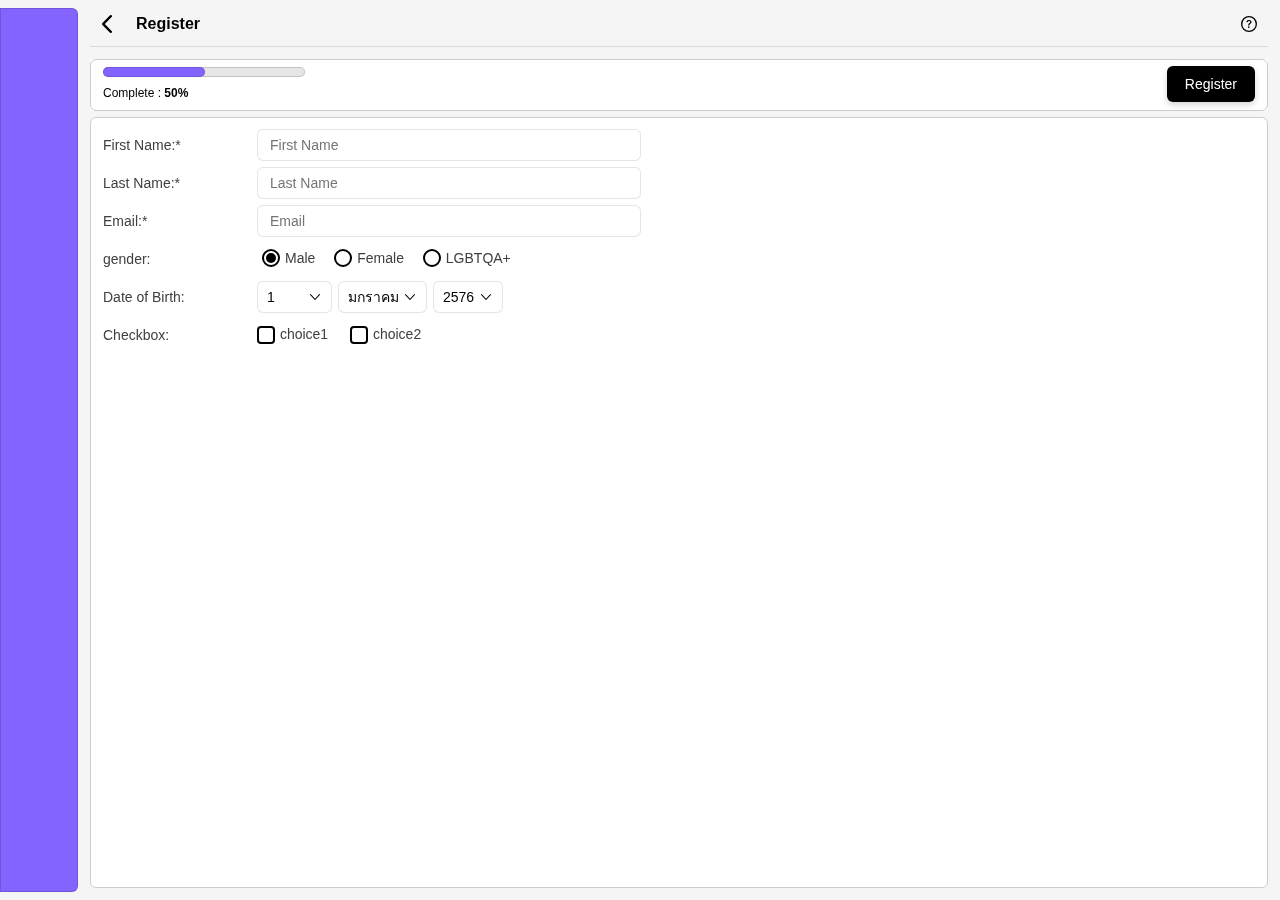
<file: index.html>
<!DOCTYPE html>
<html>

<head>
    <!-- setting -->
    <title>Form</title>
    <!-- <link rel="shortcut icon" href="../img/logo.svg" /> -->

    <!-- viewport -->
    <meta name="format-detection" content="telephone=no">
    <meta name="msapplication-tap-highlight" content="no">
    <meta http-equiv="Content-Type" content="text/html; charset=UTF-8">
    <meta name="viewport"
        content="user-scalable=no, initial-scale=1, maximum-scale=1, minimum-scale=1, width=device-width, viewport-fit=cover">

    <!-- css -->
    <link rel="stylesheet" type="text/css" href="css/stylesheet_ryu.css">
    <!-- js -->

</head>

<body>

    <section class="sidebar_section_2_0">
        
    </section>

    <section class="main_display_section_2_0">
        <div class="content_box">
            <section class="main_title_bar">
                <div class="content_box">
                    <section class="title_section">
                        <img class="back_icon" src="img/back_icon.svg">
                        <div class="title_txt">Register</div>
                        <div style="clear: left;"></div>
                    </section>
                    <img class="information_icon" src="img/information.svg">
                    <div class="btn_action_section">
                    </div>
                    <div class="line_divide"></div>
                </div>
            </section>

            <section class="display_section_full">
                <section class="display_section_1_block">
                    <section class="display_list_section_block_full no_margin" style="display: block;">
                        <div class="content_box">
                            <section class="block_txt_section">
                                <div class="list_block_txt_1 list_block_with_btn">
                                    <div class="progress_bar"></div>
                                    <div class="progress_bar_progress" style="width: 100px;"></div>
                                </div>
                                <div class="list_block_txt_2 list_block_with_btn"><span class="list_txt" >Complete : </span><span><b>50%</b></span></div>
                            </section>
                            <section class="block_btn_section">
                                <div class="content_box">
                                    <div class="btn_block_fit_btn">
                                        <!-- <img class="add_icon" src="img/add_icon.svg"> -->
                                        Register
                                    </div>
                                </div>
                            </section>
                        </div>
                    </section>
                </section>

                <section class="display_section_2_0 display_section_with_1_block display_section_top_8_padding">
                    <div class="content_box_flow">
                        <div class="two_column_input">
                            <div class="two_column_input_section_1">
                                First Name:*
                            </div>
                            <div class="two_column_input_section_2">
                                <div class="content_box">
                                    <input class="input_group" placeholder="First Name">                                 
                                </div>
                            </div>
                        </div>
                        <div class="two_column_input">
                            <div class="two_column_input_section_1">
                                Last Name:*
                            </div>
                            <div class="two_column_input_section_2">
                                <div class="content_box">
                                    <input class="input_group"  placeholder="Last Name">                                 
                                </div>
                            </div>
                        </div>
                        <div class="two_column_input">
                            <div class="two_column_input_section_1">
                                Email:*
                            </div>
                            <div class="two_column_input_section_2">
                                <div class="content_box">
                                    <input class="input_group" placeholder="Email">                                 
                                </div>
                            </div>
                        </div>
                        <div class="two_column_input">
                            <div class="two_column_input_section_1">
                                <div class="content_box">
                                    gender:                                           
                                </div>
                            </div>
                            <div class="two_column_input_section_2">
                                <div class="content_box">
                                    <section class="radio_section in_line_radio">
                                        <div class="content_box">
                                            <label class="radio_btn">
                                                <input type="radio" name="gender" checked="" >Male
                                                <span class="checkmark_radio left_radio"></span>
                                            </label>
                                        </div>
                                    </section>
                                    <section class="radio_section in_line_radio">
                                        <div class="content_box">
                                            <label class="radio_btn">
                                                <input type="radio" name="gender" >Female
                                                <span class="checkmark_radio left_radio"></span>
                                            </label>
                                        </div>
                                    </section>
                                    <section class="radio_section in_line_radio">
                                        <div class="content_box">
                                            <label class="radio_btn">
                                                <input type="radio" name="gender" >LGBTQA+
                                                <span class="checkmark_radio left_radio"></span>
                                            </label>
                                        </div>
                                    </section>
                                </div>
                            </div>
                        </div>
                        <div class="two_column_input">
                            <div class="two_column_input_section_1">
                                <div class="content_box">
                                    Date of Birth:                                             
                                </div>
                            </div>
                            <div class="two_column_input_section_2">
                                <div class="content_box">
                                    <div class="flex_space">
                                        <section class="select_list_section select_list_day date_space">
                                            <div class="content_box">
                                                <select name="day" id="day">
                                                    <option value="01">1</option>
                                                    <option value="01">2</option>
                                                </select>
                                                <img class="select_icon" src="img/select_option.svg">
                                            </div>
                                        </section>
                                        <section class="select_list_section select_list_month date_space">
                                            <div class="content_box">
                                                <select name="month" id="month"><option value="01">มกราคม</option></select>
                                                <img class="select_icon" src="img/select_option.svg">
                                            </div>
                                        </section>
                                        <section class="select_list_section select_list_year">
                                            <div class="content_box">
                                                <select name="year" id="year"><option value="2033">2576</option></select>
                                                <img class="select_icon" src="img/select_option.svg">
                                            </div>
                                        </section>
                                    </div>
                                </div>
                            </div>
                        </div>
                        <div class="two_column_input two_column_input_with_top_space">
                            <div class="two_column_input_section_1">
                                <div class="content_box">
                                    Checkbox:                                      
                                </div>
                            </div>
                            <div class="two_column_input_section_2">
                                <div class="content_box">
                                    <section class="checkbox_section in_line_radio">
                                        <div class="content_box">
                                            <label class="checkbox_box">
                                                <input type="checkbox" name="select_staff" id="select_staff" value="Staff">
                                                <span class="checkbox_square_black"></span>
                                                <div class="checkbox_lebel_name">choice1</div>
                                            </label>   
                                        </div>
                                    </section>
                                    <section class="checkbox_section in_line_radio">
                                        <div class="content_box">
                                            <label class="checkbox_box">
                                                <input type="checkbox" name="select_student" id="select_student" value="Student">
                                                <span class="checkbox_square_black"></span>
                                                <div class="checkbox_lebel_name">choice2</div>
                                            </label>   
                                        </div>
                                    </section>                                                
                                </div>
                            </div>
                        </div>
                    </div>
                </section>

            </section>

        </div>
    </section>
</body>

</html>
</file>
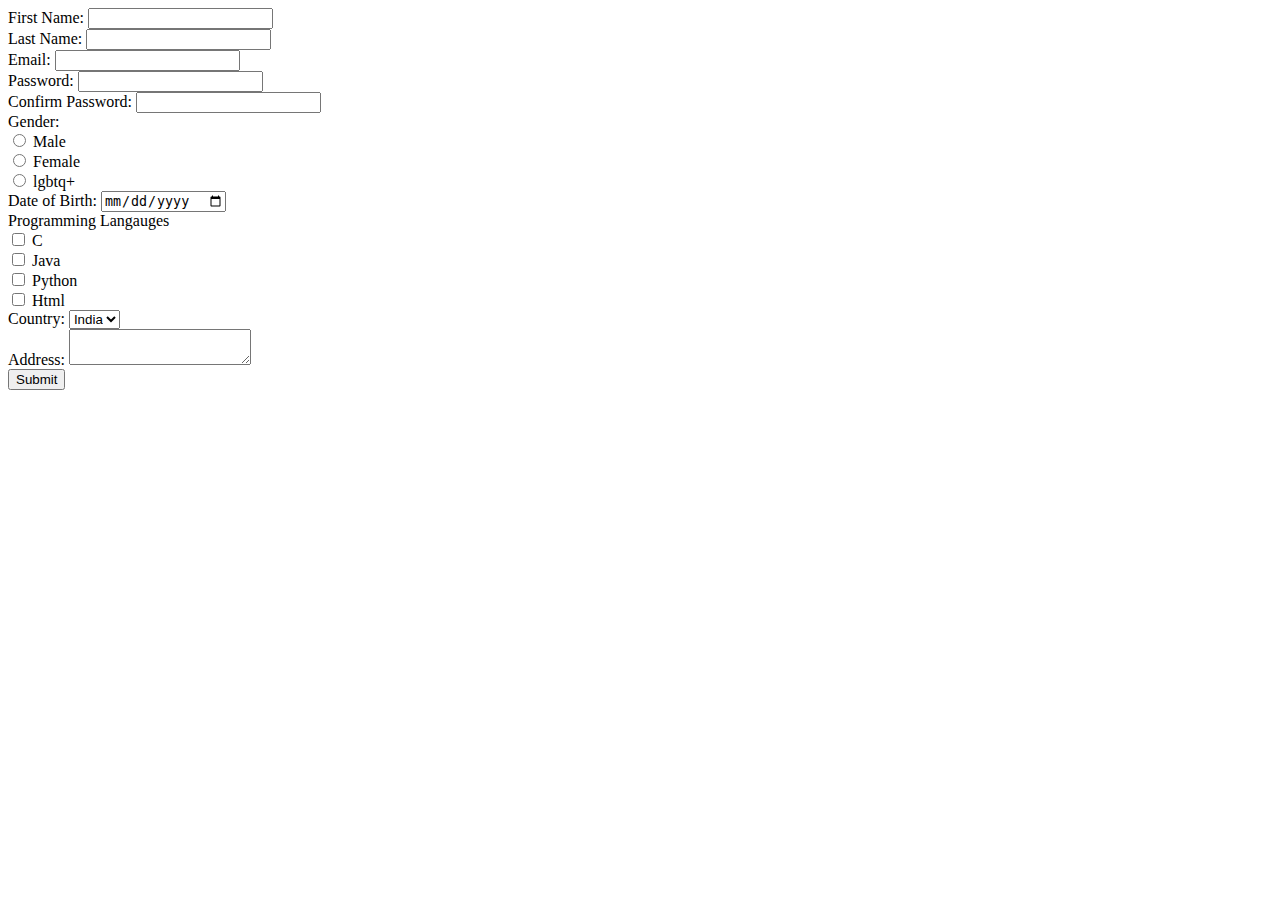
<file: index0.1.html>
<!DOCTYPE html>
<html lang="en">
<head>
    <meta charset="UTF-8">
    <meta http-equiv="X-UA-Compatible" content="IE=edge">
    <meta name="viewport" content="width=device-width, initial-scale=1.0">
    <title>Document</title>
</head>
<body>
    <form action="/submit-form" method="post">
  <label for="fname">First Name:</label>
  <input type="text" id="fname" name="fname"><br>

  <label for="lname">Last Name:</label>
  <input type="text" id="lname" name="lname"><br>

  <label for="email">Email:</label>
  <input type="email" id="email" name="email"><br>

  <label for="password1">Password:</label>
  <input type="password" id="password1" name="password1"><br>

  <label for="password2">Confirm Password:</label>
  <input type="password" id="password2" name="password2"><br>

  <label for="gender">Gender:</label><br>
  <input type="radio" id="male" name="gender" value="male">
  <label for="male">Male</label><br>
  <input type="radio" id="female" name="gender" value="female">
  <label for="female">Female</label><br>
  <input type="radio" id="lgbtq" name="gender" value="lgbtq">
  <label for="lgbtq">lgbtq+</label><br>
   
  <label for="bdate">Date of Birth:</label>
  <input type="date" id="bdate" name="bdate"><br>

  <label for="checkbox">Programming Langauges</label><br>
  <input type="checkbox" id="pl1" name="pl1" value="C">
  <label for="pl1">C</label><br>
  <input type="checkbox" id="pl2" name="pl2" value="Java">
  <label for="pl2">Java</label><br>
  <input type="checkbox" id="pl3" name="pl3" value="Python">
  <label for="pl3">Python</label><br>
  <input type="checkbox" id="pl4" name="pl4" value="html">
  <label for="pl4">Html</label><br>

  <label for="country">Country:</label>
  <select id="country" name="country">
    <option value="India">India</option>
    <option value="USA">USA</option>
    <option value="UK">UK</option>
  </select><br>

  <label for="addr">Address:</label>
  <textarea id="addr" name="addr"></textarea><br>

  <input type="submit" value="Submit">
</form>

</body>
</html>
</file>
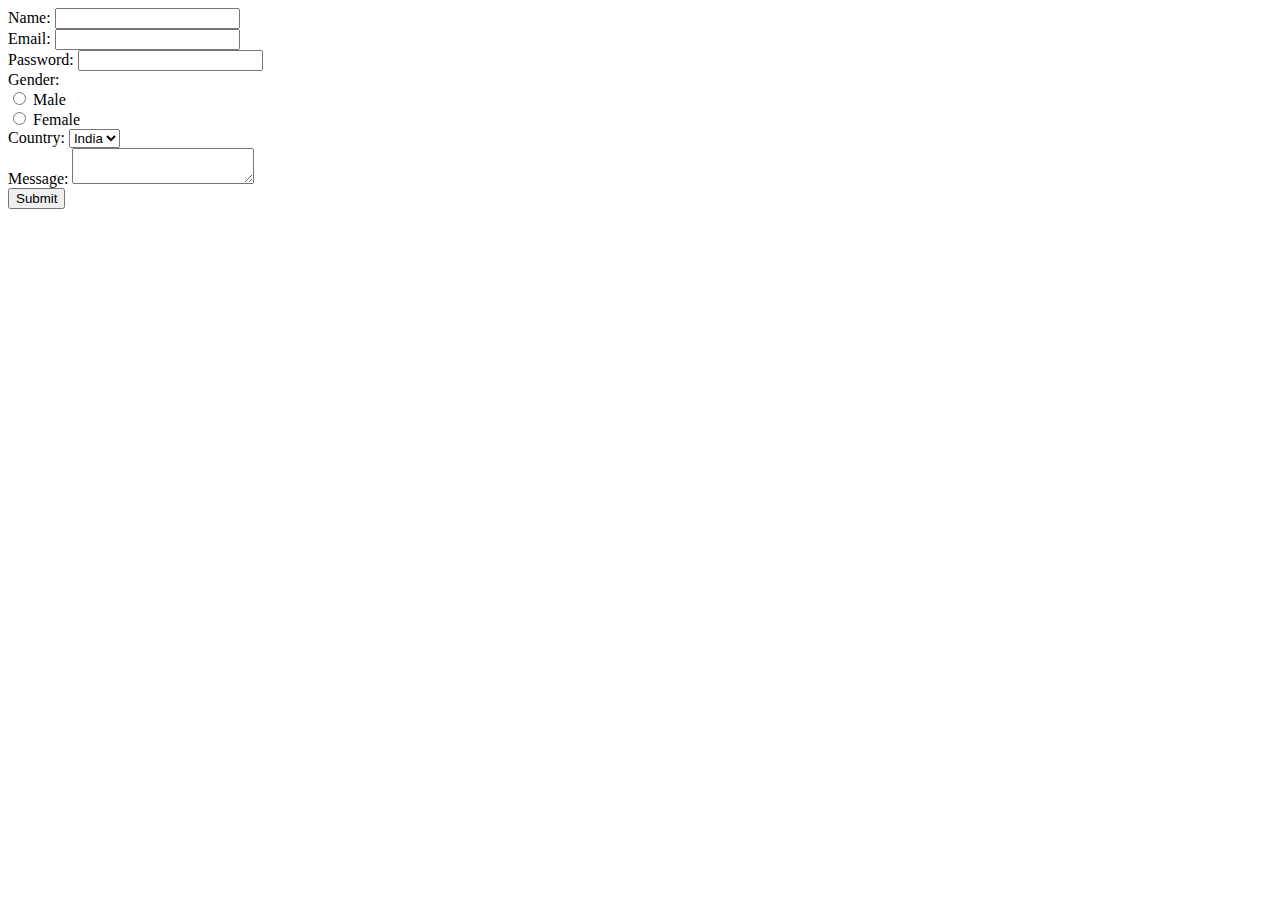
<file: main.html>
<!DOCTYPE html>
<html lang="en">
<head>
    <meta charset="UTF-8">
    <meta http-equiv="X-UA-Compatible" content="IE=edge">
    <meta name="viewport" content="width=device-width, initial-scale=1.0">
    <title>Document</title>
</head>
<body>
    <form action="/submit-form" method="post">
  <label for="name">Name:</label>
  <input type="text" id="name" name="name"><br>

  <label for="email">Email:</label>
  <input type="email" id="email" name="email"><br>

  <label for="password">Password:</label>
  <input type="password" id="password" name="password"><br>

  <label for="gender">Gender:</label><br>
  <input type="radio" id="male" name="gender" value="male">
  <label for="male">Male</label><br>
  <input type="radio" id="female" name="gender" value="female">
  <label for="female">Female</label><br>

  <label for="country">Country:</label>
  <select id="country" name="country">
    <option value="India">India</option>
    <option value="USA">USA</option>
    <option value="UK">UK</option>
  </select><br>

  <label for="message">Message:</label>
  <textarea id="message" name="message"></textarea><br>

  <input type="submit" value="Submit">
</form>

</body>
</html>
</file>
<file: css/stylesheet_ryu.css>
/* ====== Basic Setting ====== */

:root{
    --color-gray: #999999;
    --color-gray_2: #808080;
    --color-gray_3: #666666;
    --color-gray_4: #CCCCCC;
    --color-yellow: #F4BD31;
    --color-green: #97CC1C;
    --color-black: #000000;
    --color-blue: #6CC5EB;
    --color-blue_2: #1A6789;
    --color-red: #E8555A;
    --color-green_2: #549698;
    --color-yellow_2: #EAAC5B;
}

* {
    -webkit-tap-highlight-color: rgba(255, 255, 255, 0) !important;
    -webkit-focus-ring-color: rgba(255, 255, 255, 0) !important;
    outline: none !important;
}

html {
    -webkit-user-select: none;
}

body {
    -webkit-touch-callout: none;
    /* prevent callout to copy image, etc when tap to hold */
    -webkit-text-size-adjust: none;
    /* prevent webkit from resizing text to fit */
    /*-webkit-user-select: none;                   prevent copy paste, to allow, change 'none' to 'text' */
    height: 100%;
    width: 100vw;
    margin: 0px;
    padding: 0px;
    font-family: -apple-system, BlinkMacSystemFont, Arial, Helvetica, sans-serif;
    position: relative;
    color: #404040;
    background-color: #F5F5F5;
}

input, section, textarea, select {
    -webkit-appearance: none;
    -moz-appearance: none;
    appearance: none;
    /* font-family: 'NotoSansDisplay', 'NotoSansThai'; */
}

.content_box {
    width: 100%;
    height: 100%;
    box-sizing: border-box;
    position: relative;
    border-radius: inherit;
}

.content_box_flow {
    width: 100%;
    height: 100%;
    overflow-y: auto;
    overflow-x: hidden;
    position: relative;
    box-sizing: border-box;
    -webkit-overflow-scrolling: touch;
    border-radius: inherit;
}

.sidebar_section_2_0 {
    width: 78px;
    height: calc(100% - 8px - 8px);
    background-color: rgb(131,100,255);
    position: fixed;
    margin-top: 8px;
    margin-bottom: 8px;
    border-radius: 0px 6px 6px 0px;
    border: 1px solid rgba(0, 0, 0, 0.15);
    padding: 0px 8px 0px 8px;
    box-sizing: border-box;
    z-index: 99;
    left: 0px;
    top: 0px;
    transition: 0.1s;
}

.information_icon{
    width: 38px;
    height: 38px;
    display: inline-block;
    position: absolute;
    top: calc(50% - (38px/2));
    right: 12px;
    cursor: pointer;
}

.main_display_section_2_0 {
    width: calc(100vw - 78px);
    height: 100%;
    position: fixed;
    right: 0px;
    top: 0px;
}

.main_display_section_2_0 .main_title_bar {
    width: calc(100vw - 78px);
    height: 47px;
    position: fixed;
    top: 0px;
    right: 0px;
    line-height: 47px;
    /* transition: 0.1s; */
}

.main_display_section_2_0 .main_title_bar .title_section {
    height: 100%;
    width: fit-content;
    float: left;
    padding-left: 24px;
    cursor: pointer;
}

.main_display_section_2_0 .main_title_bar .title_txt {
    width: fit-content;
    font-size: 16px;
    margin-left: 24px;
    font-weight: bold;
    float: left;
    color: var(--color-black);
    overflow: hidden;
    white-space: nowrap;
    text-overflow: ellipsis;
}

.main_display_section_2_0 .main_title_bar .title_txt:first-child {
    margin-left: 0px;
}

.main_display_section_2_0 .display_section_full{
    width: 100%;
    height: calc(100% - 47px);
    position: absolute;
    border-radius: 6px;
    bottom: 0px;
    box-sizing: border-box;
}

.back_icon{
    width: 10px;
    height: 18px;
    float: left;
    position: relative;
    top: calc(50% - (18px/2));
    cursor: pointer;
}

.main_display_section_2_0 .main_title_bar .title_txt {
    width: fit-content;
    font-size: 16px;
    margin-left: 24px;
    font-weight: bold;
    float: left;
    color: var(--color-black);
    overflow: hidden;
    white-space: nowrap;
    text-overflow: ellipsis;
}

.main_display_section_2_0 .main_title_bar .line_divide {
    width: calc(100% - 12px - 12px);
    height: 1px;
    background-color: #D9D9D9;
    border-radius: 0.5px;
    left: 12px;
    bottom: 0px;
    position: absolute;
}

.display_section_1_block{
    width: calc(100% - 12px - 12px);
    position: relative;
    background-color: #FFFFFF;
    box-sizing: border-box;
    margin: 12px 12px 6px 12px;
    display: inline-block;
}

.display_list_section_block_full{
    width: 100%;
    min-height: 52px;
    position: relative;
    background-color: #FFFFFF;
    border-radius: 6px;
    box-sizing: border-box;
    border: 1px solid #CCCCCC;
    padding: 7px 12px 7px 12px;
    margin: 12px 12px 6px 12px;
    display: inline-block;
}

.display_list_section_block_full.no_margin{
    margin: 0px;
}

.block_txt_section{
    width: fit-content;
    display: inline-block;
    height: 100%;
    box-sizing: border-box;
}

.list_block_txt_1{
    font-size: 16px;
    color: var(--color-black);
    line-height: 16px;
    margin-bottom: 6px;
    font-weight: bold;
    overflow: hidden;
    white-space: nowrap;
    text-overflow: ellipsis;
}

.list_block_txt_2{
    font-size: 12px;
    color: var(--color-black); 
    line-height: 12px; 
}

.list_block_with_btn{
    width: fit-content;
}

.block_txt_section2 .list_block_with_btn{
    width: calc(100% - 100px - 12px);
}

.block_btn_section{
    width: fit-content;
    float: right;
    height: 36px;
    line-height: 34px;
    box-sizing: border-box;
    display: inline-block;
    position: absolute;
    top: calc(50% - (36px/2));
    right: 0px;
}

.btn_block_fit_btn {
    width: fit-content;
    background-color: var(--color-black);
    height: 36px;
    line-height: 36px;
    border-radius: 6px;
    box-sizing: border-box;
    color: #FFFFFF;
    font-size: 14px;
    text-align: center;
    cursor: pointer;
    display: inline-block;
    position: relative;
    padding: 0px 18px 0px 18px;
    vertical-align: top;
    box-shadow: 0px 3px 6px rgb(0 0 0 / 16%);
    transition: 0.5s;
}

.add_icon{
    width: 16px;
    height: 16px;
    position: relative;
    top: 2px;
    margin-right: 4px;
}

.main_display_section_2_0 .display_section_2_0 {
    width: calc(100% - 12px - 12px);
    height: calc(100% - 47px - 12px - 12px);
    position: absolute;
    background-color: #FFFFFF;
    border-radius: 6px;
    left: 12px;
    bottom: 12px;
    box-sizing: border-box;
    border: 1px solid #CCCCCC;
    padding: 6px;
}

.main_display_section_2_0 .display_section_with_1_block{
    height: calc(100% - 12px - 12px - 52px - 6px);
}

.main_display_section_2_0 .display_section_top_8_padding {
    padding: 8px 12px 8px 12px;
}

.list_block_txt_1 .progress_bar{
    width: 200px;
    height: 8px;
    border: 1px solid rgba(0, 0, 0, 0.15);
    background-color: #E6E6E6;
    border-radius: 6px;
    float: left;
    margin-bottom: 4px;
}

.list_block_txt_1 .progress_bar_progress{
    height: 8px;
    border: 1px solid rgba(0, 0, 0, 0.15);
    background-color: rgb(131,100,255);
    border-radius: 6px;
    position: absolute;
}

.two_column_input_section_1{
    float: left;
    width: 154px;
    line-height: 38px;
    font-size: 14px;
    transition: 0.2s;
    font-family: -apple-system, BlinkMacSystemFont, Arial, Helvetica, sans-serif;
}

.two_column_input_section_2{
    float: left;
    width: 384px;
    font-size: 14px;
    transition: 0.2s;
    font-family: -apple-system, BlinkMacSystemFont, Arial, Helvetica, sans-serif;
}

.two_column_input:after{
    content: "";
    display: table;
    clear: both;
}

.two_column_input_section_2 .input_group{
    margin-top: 3px;
}

.input_group{
    width: 384px;
    height: 32px;
    box-sizing: border-box;
    border-radius: 6px;
    border: 1px solid rgba(0, 0, 0, 0.10);
    padding-left: 12px;
    font-size: 14px;
    transition: 0.2s;
    font-family: -apple-system, BlinkMacSystemFont, Arial, Helvetica, sans-serif;
    transition: 0.5s;
}

.radio_section .radio_btn .checkmark_radio {
    position: absolute;
    top: -7px;
    left: 16px;
    height: 18px;
    width: 18px;
    border-radius: 11px;
    background-color: #fff;
    box-sizing: border-box;
    border: 2px solid var(--color-black);
    transition: 0.2s;
}

.radio_section .radio_btn:hover .checkmark_radio{
    border: 2px solid var(--color-blue);
}


.radio_section .radio_btn input:checked ~ .checkmark_radio::after {
    top: 2px;
    left: calc(50% - (10px/2));
    width: 10px;
    height: 10px;
    border-radius: 50%;
    background: var(--color-black);
    display: block;
    transform: scale(1);
    transition: 0.2s transform ease-in-out;
}

.radio_section .radio_btn .checkmark_radio::after {
    content: "";
    position: absolute;
    display: none;
    top: 2px;
    left: calc(50% - (10px/2));
    width: 10px;
    height: 10px;
    border-radius: 50%;
    background: var(--color-black);
    display: block;
    transform: scale(0);
    transition: 0.5s transform ease-in-out;
}

.two_column_input_section_2 .radio_section {
    padding-top: 10px;
    padding-left: 20px;
    padding-right: 10px;
}

.two_column_input_section_2 .checkbox_section {
    padding-top: 10px;
    padding-right: 30px;
}

.radio_section .radio_btn .checkmark_radio.left_radio, .radio_section .checkbox_box .checkbox_square_black.left_radio {
    top: -1px;
    left: -15px;
}

.in_line_radio{
    width: fit-content;
    display: inline-block;
}

.flex_space{
    display: flex;
}

.date_space {
    margin-right: 6px;
}

.select_list_day {
    width: 75px;
}

.two_column_input_section_2 .select_list_section {
    position: relative;
    top: 3px;
}

.select_list_section select {
    width: 100%;
    height: 32px;
    box-sizing: border-box;
    padding-left: 9px;
    padding-right: 27px;
    border-radius: 6px;
    border: 1px solid rgba(0, 0, 0, 0.10);
    font-size: 14px;
    cursor: pointer;
    transition: 0.2s;
    background-color: #FFFFFF;
}

.select_icon{
    width: 10px;
    height: 6px;
    display: inline-block;
    position: absolute;
    top: calc(50% - (6px/2));
    right: 12px;
}

.checkbox_box {
    display: block;
    position: relative;
    cursor: pointer;
    user-select: none;
}

.checkbox_box input {
    position: relative;
    opacity: 0;
    cursor: pointer;
}

.checkbox_box .checkbox_square_black {
    width: 18px;
    height: 18px;
    border: 2px solid var(--color-black);
    border-radius: 4px;
    position: absolute;
    top: 0px;
    left: 0px;
    box-sizing: border-box;
    background-color: #FFFFFF;
}

.checkbox_box input:checked ~ .checkbox_square_black {
    background-color: var(--color-black);
}

.checkbox_box .checkbox_square_black:after {
    left: 4px;
    top: -1px;
    width: 5px;
    height: 10px;
    border: solid white;
    border-width: 0 2px 2px 0;
    -webkit-transform: rotate(45deg);
    -ms-transform: rotate(45deg);
    transform: rotate(45deg);
}

.checkbox_box input:checked ~ .checkbox_square_black:after {
    display: block;
    content: "";
    position: absolute;
}

.two_column_input_section_2 .checkbox_lebel_name{
    display: inline-block;
    position: relative;
    left: 12px;
}
</file>
